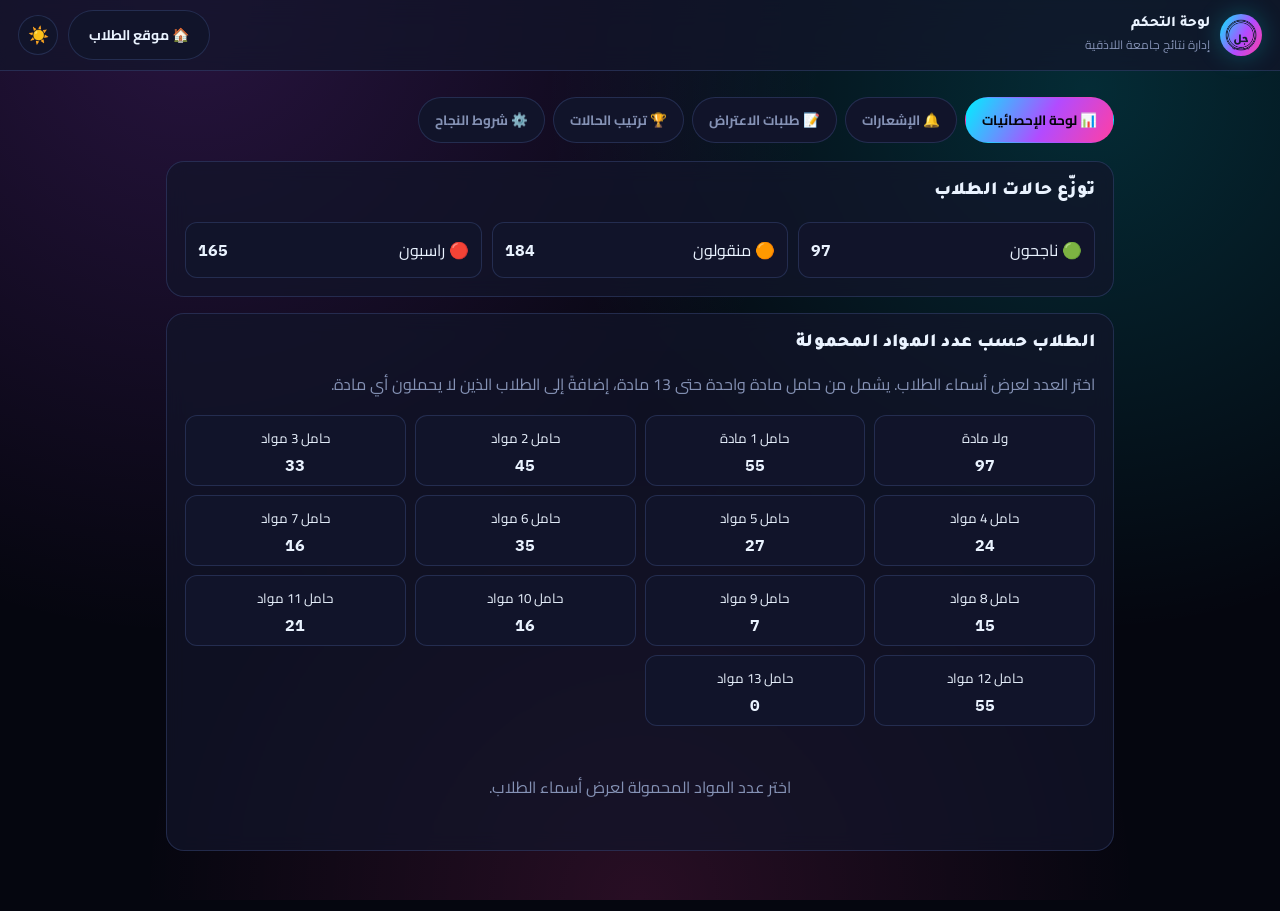
<file: admin.html>
<!DOCTYPE html>
<html lang="ar" dir="rtl" data-theme="dark">
<head>
<meta charset="UTF-8">
<meta name="viewport" content="width=device-width, initial-scale=1.0, maximum-scale=1">
<title>لوحة تحكم — نتائج جامعة اللاذقية</title>
<link rel="stylesheet" href="style.css">
</head>
<body>
  <div class="bg-grid"></div>

  <div class="topbar">
    <div class="brand">
      <div class="uni-logo"><img src="logo.png" alt="جامعة اللاذقية"></div>
      <div class="brand-text">
        <div class="t2">لوحة التحكم</div>
        <div class="t1">إدارة نتائج جامعة اللاذقية</div>
      </div>
    </div>
    <div class="top-actions">
      <a class="btn" href="index.html">🏠 موقع الطلاب</a>
      <button class="icon-btn" onclick="toggleTheme()" title="الوضع الليلي/النهاري">
        <span id="themeIcon">☀️</span>
      </button>
    </div>
  </div>

  <div id="admin"></div>

  <script src="config.js"></script>
  <script src="data.js"></script>
  <script src="grades.js"></script>
  <script src="charts.js"></script>
  <script src="admin.js"></script>
</body>
</html>
</file>
<file: style.css>
/* ============================================================
   style.css — الهوية البصرية النيونية المشتركة بين كل الصفحات
   ============================================================ */

@import url('https://fonts.googleapis.com/css2?family=Tajawal:wght@500;700;900&family=Cairo:wght@400;600;800&family=IBM+Plex+Mono:wght@500;600&display=swap');

:root{
  --bg:#05060f;
  --bg2:#0b0e1e;
  --panel:rgba(18,22,42,.72);
  --panel-solid:#11142a;
  --border:rgba(120,160,255,.18);
  --text:#eaf3ff;
  --muted:#8592b5;

  --neon-cyan:#00f0ff;
  --neon-purple:#b24bff;
  --neon-pink:#ff3fa4;
  --neon-green:#3dffa0;
  --neon-red:#ff4d6d;
  --neon-amber:#ffb84d;

  --grad-main: linear-gradient(120deg, var(--neon-cyan), var(--neon-purple) 55%, var(--neon-pink));
  --shadow-glow: 0 0 24px rgba(0,240,255,.25);
  --radius: 18px;
  --radius-sm: 12px;
}

html[data-theme="light"]{
  /* هوية فاتحة جديدة — نظيفة وواضحة، مع الحفاظ الكامل على ألوان الوضع الداكن */
  --bg:#f6f9ff;
  --bg2:#eaf2ff;
  --panel:rgba(255,255,255,.88);
  --panel-solid:#ffffff;
  --border:rgba(23,65,120,.16);
  --text:#10233f;
  --muted:#5b6f89;

  --neon-cyan:#087ea4;
  --neon-purple:#6250c9;
  --neon-pink:#c83f88;
  --neon-green:#12824c;
  --neon-red:#c9364f;
  --neon-amber:#a86a08;

  --grad-main:linear-gradient(120deg,#087ea4,#6250c9 55%,#c83f88);
  --shadow-glow:0 0 22px rgba(8,126,164,.16);
}

*{box-sizing:border-box;}
html,body{margin:0;padding:0;}
body{
  min-height:100vh;
  font-family:'Cairo',sans-serif;
  color:var(--text);
  background:
    radial-gradient(circle at 15% 0%, rgba(178,75,255,.20), transparent 45%),
    radial-gradient(circle at 85% 10%, rgba(0,240,255,.16), transparent 40%),
    radial-gradient(circle at 50% 100%, rgba(255,63,164,.14), transparent 45%),
    var(--bg);
  background-attachment:fixed;
  transition:background .4s ease,color .3s ease;
  direction:rtl;
}
.bg-grid{
  position:fixed; inset:0; z-index:-1; pointer-events:none;
  background-image:none;
  opacity:0;
}
h1,h2,h3,.display{ font-family:'Tajawal',sans-serif; font-weight:900; letter-spacing:.2px; }
.mono{ font-family:'IBM Plex Mono',monospace; }
a{color:inherit; text-decoration:none;}
button{font-family:inherit;}

/* ---------- top bar ---------- */
.topbar{
  position:sticky; top:0; z-index:40;
  display:flex; align-items:center; justify-content:space-between;
  gap:12px; padding:10px 18px;
  background:var(--panel); backdrop-filter:blur(14px);
  border-bottom:1px solid var(--border);
}
.brand{ display:flex; align-items:center; gap:10px; }
.uni-logo{
  width:42px; height:42px; border-radius:50%;
  display:flex; align-items:center; justify-content:center;
  background:var(--grad-main); box-shadow:var(--shadow-glow);
  font-family:'Tajawal',sans-serif; font-weight:900; color:#04040a; font-size:15px;
}
.brand-text .t1{ font-size:12px; color:var(--muted); }
.brand-text .t2{ font-family:'Tajawal',sans-serif; font-weight:800; font-size:15px; }
.uni-logo-lg{
  width:74px; height:74px; margin:0 auto 8px; border-radius:50%;
  display:flex; align-items:center; justify-content:center;
  background:var(--grad-main); box-shadow:0 0 40px rgba(0,240,255,.35);
  font-family:'Tajawal',sans-serif; font-weight:900; color:#04040a; font-size:24px;
}
.top-actions{ display:flex; align-items:center; gap:10px; }
.icon-btn{
  width:40px; height:40px; border-radius:50%; border:1px solid var(--border);
  background:var(--panel-solid); color:var(--text); cursor:pointer;
  display:flex; align-items:center; justify-content:center; font-size:17px;
  transition:.2s; position:relative;
}
.icon-btn:hover{ box-shadow:0 0 14px rgba(0,240,255,.4); transform:translateY(-1px); }
.badge-dot{
  position:absolute; top:2px; left:2px; width:9px; height:9px; border-radius:50%;
  background:var(--neon-pink); box-shadow:0 0 8px var(--neon-pink);
}

/* ---------- layout helpers ---------- */
.page{ max-width:980px; margin:0 auto; padding:26px 16px 60px; }
.center{ text-align:center; }
.muted{ color:var(--muted); }
.section-title{ font-size:22px; margin:0 0 4px; }
.hero{ text-align:center; padding:34px 10px 10px; }
.hero p{ color:var(--muted); margin-top:6px; }

/* ---------- glass card ---------- */
.card{
  background:var(--panel); border:1px solid var(--border); border-radius:var(--radius);
  backdrop-filter:blur(10px); padding:18px;
}

/* ---------- service buttons ---------- */
.services{ display:grid; gap:16px; margin-top:26px; grid-template-columns:1fr; }
@media(min-width:680px){ .services{ grid-template-columns:repeat(3,1fr);} }
.service-btn{
  cursor:pointer; text-align:center; padding:26px 14px; border-radius:var(--radius);
  background:var(--panel); border:1px solid var(--border); position:relative; overflow:hidden;
  transition:transform .25s ease, box-shadow .25s ease; isolation:isolate;
}
.service-btn::before{
  content:""; position:absolute; inset:-2px; z-index:-1; border-radius:inherit;
  background:var(--grad-main); opacity:0; transition:opacity .3s;
}
.service-btn:hover{ transform:translateY(-6px); box-shadow:0 12px 30px rgba(0,240,255,.18); }
.service-btn:hover::before{ opacity:.55; filter:blur(10px); }
.service-btn .ico{ font-size:34px; display:block; margin-bottom:10px; }
.service-btn .name{ font-family:'Tajawal',sans-serif; font-weight:800; font-size:17px; }
.service-btn .desc{ color:var(--muted); font-size:12.5px; margin-top:6px; }

/* ---------- buttons ---------- */
.btn{
  display:inline-flex; align-items:center; justify-content:center; gap:8px;
  padding:11px 20px; border-radius:999px; border:1px solid var(--border);
  background:var(--panel-solid); color:var(--text); cursor:pointer; font-weight:700;
  font-size:14px; transition:.2s;
}
.btn:hover{ box-shadow:0 0 16px rgba(0,240,255,.35); transform:translateY(-1px); }
.btn-glow{ border:none; background:var(--grad-main); color:#04040a; box-shadow:var(--shadow-glow); }
.btn-glow:hover{ filter:brightness(1.08); }
.btn-ghost{ background:transparent; }
.btn:disabled{ opacity:.4; cursor:not-allowed; }

/* ---------- tabs ---------- */
.tabs{ display:flex; gap:8px; margin-bottom:18px; flex-wrap:wrap; }
.tab{
  padding:9px 16px; border-radius:999px; border:1px solid var(--border); cursor:pointer;
  background:var(--panel-solid); color:var(--muted); font-weight:700; font-size:13.5px;
}
.tab.active{ color:#04040a; background:var(--grad-main); border-color:transparent; }

/* ---------- inputs ---------- */
.field{ margin-bottom:14px; }
.field label{ display:block; font-size:13px; color:var(--muted); margin-bottom:6px; }
.field input, .field select{
  width:100%; padding:12px 14px; border-radius:var(--radius-sm); border:1px solid var(--border);
  background:var(--panel-solid); color:var(--text); font-family:'IBM Plex Mono',monospace; font-size:15px;
}
.field input:focus, .field select:focus{ outline:none; box-shadow:0 0 0 3px rgba(0,240,255,.25); }

/* ---------- student list rows ---------- */
.stu-row{
  display:flex; align-items:center; justify-content:space-between; gap:10px;
  padding:13px 16px; border-radius:var(--radius-sm); border:1px solid var(--border);
  background:var(--panel-solid); margin-bottom:9px; cursor:pointer; transition:.2s;
}
.stu-row:hover{ box-shadow:0 0 14px rgba(0,240,255,.2); transform:translateX(-2px); }
.stu-row .name{ font-weight:800; font-family:'Tajawal',sans-serif; }
.stu-row .sub{ font-size:12px; color:var(--muted); }
.stu-row .arrow{ font-size:18px; color:var(--neon-cyan); }

/* ---------- result header ---------- */
.result-head{ display:flex; flex-wrap:wrap; gap:10px 26px; margin-bottom:18px; }
.result-head .item .k{ font-size:12px; color:var(--muted); }
.result-head .item .v{ font-family:'Tajawal',sans-serif; font-weight:800; font-size:16px; }

/* ---------- gauge ---------- */
.gauge-wrap{ display:flex; flex-direction:column; align-items:center; gap:6px; margin:10px 0 20px; }
.gauge-val{ font-family:'IBM Plex Mono',monospace; font-weight:700; font-size:26px; }
.gauge-label{ color:var(--muted); font-size:13px; }
.status-pill{
  display:inline-block; margin-top:6px; padding:5px 16px; border-radius:999px;
  font-weight:800; font-size:13px; font-family:'Tajawal',sans-serif;
}

/* ---------- tables (fixed layout, always visible on mobile) ---------- */
.grades-table{
  width:100%; border-collapse:collapse; table-layout:fixed;
  border:1px solid var(--border); border-radius:var(--radius-sm); overflow:hidden;
  font-size:12.5px; margin-bottom:6px;
}
.grades-table th, .grades-table td{
  border:1px solid var(--border); padding:7px 4px; text-align:center; word-break:break-word;
}
.grades-table th{ background:rgba(0,240,255,.08); font-family:'Tajawal',sans-serif; font-size:12px; }
.grades-table td.subj{ text-align:right; padding-right:8px; font-size:12px; }
.grades-table td.grade{ font-family:'IBM Plex Mono',monospace; font-weight:700; }
.grades-table tr.pass td.status{ color:var(--neon-green); font-weight:800; }
.grades-table tr.fail td.status{ color:var(--neon-red); font-weight:800; }
.grades-table tr.pending td.status{ color:var(--muted); }
.grades-table tr.avg-row td{ font-weight:800; }
.avg-row.s1{ background:rgba(0,240,255,.14); }
.avg-row.s2{ background:rgba(255,63,164,.14); }
.table-title{ font-family:'Tajawal',sans-serif; font-weight:800; margin:22px 0 8px; }

/* ---------- student card ---------- */
.stat-grid{ display:grid; grid-template-columns:1fr 1fr; gap:10px; margin-top:14px; }
.stat-box{
  border:1px solid var(--border); border-radius:var(--radius-sm); padding:12px; text-align:center;
  background:var(--panel-solid);
}
.stat-box .k{ font-size:11.5px; color:var(--muted); }
.stat-box .v{ font-family:'IBM Plex Mono',monospace; font-weight:800; font-size:17px; margin-top:4px; }

/* ---------- actions row ---------- */
.actions-row{ display:flex; gap:10px; margin-top:20px; flex-wrap:wrap; justify-content:center; }

/* ---------- podium ---------- */
.podium{ display:flex; align-items:flex-end; justify-content:center; gap:14px; margin:26px 0; }
.pod-item{ text-align:center; width:100px; }
.pod-medal{ font-size:30px; }
.pod-bar{ border-radius:14px 14px 0 0; margin-top:8px; display:flex; align-items:flex-start; justify-content:center; padding-top:10px; font-weight:800; color:#04040a; font-family:'IBM Plex Mono',monospace;}
.pod-1 .pod-bar{ height:110px; background:linear-gradient(180deg,#ffe37a,#ffb84d); box-shadow:0 0 26px rgba(255,184,77,.5);}
.pod-2 .pod-bar{ height:84px; background:linear-gradient(180deg,#e7ecff,#b9c3e6); box-shadow:0 0 20px rgba(180,190,230,.4);}
.pod-3 .pod-bar{ height:62px; background:linear-gradient(180deg,#ffb489,#cc7a4d); box-shadow:0 0 20px rgba(204,122,77,.4);}
.pod-name{ font-size:12.5px; margin-top:6px; font-weight:700; }

/* ---------- ribbons / confetti ---------- */
.confetti-piece{
  position:fixed; top:-20px; z-index:200; pointer-events:none; border-radius:2px;
  animation:fall linear forwards;
}
@keyframes fall{
  to{ transform:translateY(110vh) rotate(600deg); opacity:.9; }
}

/* ---------- notif drawer ---------- */
.drawer-backdrop{ position:fixed; inset:0; background:rgba(0,0,0,.5); z-index:60; }
.drawer{
  position:fixed; top:0; left:0; height:100%; width:min(340px,86vw); z-index:61;
  background:var(--panel-solid); border-left:1px solid var(--border);
  padding:18px; overflow-y:auto; animation:slideIn .25s ease;
}
@keyframes slideIn{ from{ transform:translateX(-100%);} to{ transform:translateX(0);} }
.notif-item{ border:1px solid var(--border); border-radius:var(--radius-sm); padding:12px; margin-bottom:10px; }
.notif-item .ti{ font-weight:800; font-family:'Tajawal',sans-serif; font-size:14px; }
.notif-item .bo{ font-size:12.5px; color:var(--muted); margin-top:4px; }
.notif-item .da{ font-size:10.5px; color:var(--muted); margin-top:6px; font-family:'IBM Plex Mono',monospace; }

/* ---------- footer nav ---------- */
.back-link{ display:inline-flex; align-items:center; gap:6px; margin-bottom:16px; color:var(--neon-cyan); font-weight:700; cursor:pointer; }

/* ---------- print sheet (screen preview + print) ---------- */
.print-sheet{
  background:#fff; color:#111; width:100%; max-width:760px; margin:0 auto;
  padding:26px; border-radius:8px; font-family:'Cairo',sans-serif;
}
.print-head{ display:flex; justify-content:space-between; align-items:flex-start; border-bottom:2px solid #111; padding-bottom:10px; margin-bottom:14px;}
.print-head .right{ text-align:right; font-size:12.5px; line-height:1.7;}
.print-head .left{ text-align:left; font-size:12.5px; line-height:1.7;}
.print-logo{ width:56px; height:56px; border-radius:50%; background:#111; color:#fff; display:flex; align-items:center; justify-content:center; font-weight:900; margin:0 auto 4px; font-family:'Tajawal',sans-serif;}
.print-table{ width:100%; border-collapse:collapse; table-layout:fixed; font-size:11.5px; margin-bottom:10px;}
.print-table th,.print-table td{ border:1px solid #111; padding:5px 3px; text-align:center;}
.print-table td.subj{ text-align:right; padding-right:6px;}
.print-foot{ display:flex; justify-content:space-between; align-items:center; margin-top:16px; }
.print-status-ناجح{ color:#0a7a3d; font-weight:800;}
.print-status-منقول{ color:#b06a00; font-weight:800;}
.print-status-راسب{ color:#b30d2e; font-weight:800;}

@media print{
  body *{ visibility:hidden; }
  #printArea, #printArea *{ visibility:visible; }
  #printArea{ position:absolute; top:0; right:0; width:100%; }
  .no-print{ display:none !important; }
}

/* ---------- misc ---------- */
.empty{ text-align:center; color:var(--muted); padding:30px 10px; }
.spark{ color:var(--neon-cyan); }
::-webkit-scrollbar{ width:8px; }
::-webkit-scrollbar-thumb{ background:var(--border); border-radius:4px; }

@media (max-width:420px){
  .grades-table{ font-size:11px; }
  .result-head{ gap:8px 16px; }
}

/* ---------- لوحة التحكم: عرض أسماء الطلاب حسب المواد المحمولة ---------- */
.admin-status-grid{display:grid;grid-template-columns:repeat(3,1fr);gap:10px;}
.admin-status-grid .stat-box{display:flex;justify-content:space-between;align-items:center;gap:10px;}
.carried-filter-grid{display:grid;grid-template-columns:repeat(4,1fr);gap:9px;}
.carried-filter{
  border:1px solid var(--border);background:var(--panel-solid);color:var(--text);
  border-radius:12px;padding:10px 8px;cursor:pointer;font-family:inherit;
  display:flex;flex-direction:column;gap:4px;align-items:center;transition:.2s;
}
.carried-filter:hover{transform:translateY(-2px);box-shadow:0 0 14px rgba(0,240,255,.18);}
.carried-filter.active{background:var(--grad-main);color:#04040a;border-color:transparent;box-shadow:var(--shadow-glow);}
.carried-filter b{font-family:'IBM Plex Mono',monospace;font-size:16px;}
.carried-list-title{font-family:'Tajawal',sans-serif;font-weight:900;margin-bottom:10px;display:flex;justify-content:space-between;gap:10px;}
.carried-list-title span{font-family:'IBM Plex Mono',monospace;color:var(--muted);font-size:12px;}
.admin-student-row{cursor:default;}
.admin-student-row:hover{transform:none;}
.carried-badge{font-size:11px;font-weight:800;padding:5px 9px;border:1px solid var(--border);border-radius:999px;color:var(--neon-cyan);white-space:nowrap;}

/* ---------- الطباعة: A4 عمودي، كل شيء في صفحة واحدة ---------- */
#printHolder{display:none;}
.print-sheet{
  width:210mm; max-width:none; min-height:0; margin:0 auto; padding:8mm 9mm 7mm;
  background:#fff; color:#111; border-radius:0; font-family:'Cairo','Arial',sans-serif;
  direction:rtl; box-shadow:none;
}
.print-head{
  display:grid;grid-template-columns:1fr 70px 1fr;align-items:center;
  min-height:25mm;border-bottom:1.4px solid #111;padding-bottom:4mm;margin-bottom:4mm;
}
.print-head-right{grid-column:1;text-align:right;font-size:11.4px;line-height:1.55;color:#000;font-weight:700;}
.print-head-center{grid-column:2;text-align:center;}
.print-head-left{grid-column:3;text-align:left;font-size:11.4px;line-height:1.55;color:#000;font-weight:700;}
.print-university-logo{width:24mm;height:24mm;object-fit:contain;display:block;margin:auto;}
.print-title{text-align:center;font-family:'Tajawal','Arial',sans-serif;font-weight:900;font-size:16px;margin:0 0 3mm;}
.print-table{width:100%;border-collapse:collapse;table-layout:fixed;font-size:9.5px;margin:0 0 3mm;direction:rtl;}
.print-table th,.print-table td{border:1px solid #111;padding:2.7mm 1.5mm;text-align:center;line-height:1.15;}
.print-table th{font-weight:800;background:#f1f1f1;}
.print-table td.subj{text-align:right;padding-right:3mm;}
.print-info-table col{width:25%;}
.print-table .subject-col{width:58%;}
.print-section-title{font-family:'Tajawal','Arial',sans-serif;font-weight:900;font-size:11px;margin:2mm 0 1.2mm;display:flex;justify-content:space-between;align-items:center;}
.print-section-title span{font-family:'Cairo','Arial',sans-serif;font-size:9px;font-weight:700;}
.print-average-row td{font-weight:800;background:#f4f4f4;}
.print-pass{color:#08783d;font-weight:800;}.print-fail{color:#b30d2e;font-weight:800;}.print-pending{color:#555;}
.print-bottom{display:flex;direction:ltr;justify-content:space-between;align-items:center;border-top:1px solid #111;padding-top:3mm;margin-top:2mm;}
.print-verification{direction:rtl;text-align:right;font-size:9px;line-height:1.55;display:flex;flex-direction:column;}
.print-verification b{font-size:10px;}
.qr-box{direction:rtl;text-align:center;min-width:30mm;}
.qr-box img,.qr-box canvas{display:block;width:26mm!important;height:26mm!important;margin:0 auto 1mm;image-rendering:pixelated;}
.qr-box small{font-size:7.5px;}

@page{size:A4 portrait;margin:0;}
@media print{
  html,body{width:210mm;height:297mm;margin:0!important;padding:0!important;background:#fff!important;}
  body *{visibility:hidden!important;}
  #printHolder,#printArea,#printArea *{visibility:visible!important;}
  #printHolder{display:block!important;position:static!important;}
  #printArea{position:absolute!important;top:0!important;right:0!important;width:210mm!important;max-width:none!important;margin:0!important;padding:8mm 9mm 7mm!important;box-shadow:none!important;border-radius:0!important;}
  .no-print{display:none!important;}
}

@media (max-width:700px){
  .carried-filter-grid{grid-template-columns:repeat(3,1fr);}
  .admin-status-grid{grid-template-columns:1fr;}
  .print-sheet{width:100%;}
}
@media (max-width:420px){
  .carried-filter-grid{grid-template-columns:repeat(2,1fr);}
}
.uni-logo img{width:34px;height:34px;object-fit:contain;border-radius:50%;}
.uni-logo-lg img{width:60px;height:60px;object-fit:contain;border-radius:50%;}

/* ---------- تحسين معلومات صفحة النتيجة ---------- */
.result-head{
  display:grid;
  grid-template-columns:repeat(3,minmax(0,1fr));
  gap:12px;
  margin-bottom:18px;
}
.result-head .item{
  position:relative;
  min-height:82px;
  padding:14px 16px;
  border:1px solid var(--border);
  border-radius:var(--radius);
  background:var(--panel);
  box-shadow:0 8px 24px rgba(0,0,0,.08);
  backdrop-filter:blur(10px);
  display:flex;
  flex-direction:column;
  justify-content:center;
  overflow:hidden;
}
.result-head .item::before{
  content:"";
  position:absolute;
  inset:0 auto 0 0;
  width:3px;
  background:var(--grad-main);
  box-shadow:0 0 12px rgba(0,240,255,.35);
}
.result-head .item .k{
  font-size:11px;
  color:var(--muted);
  margin-bottom:5px;
}
.result-head .item .v{
  font-family:'Tajawal',sans-serif;
  font-weight:800;
  font-size:16px;
  line-height:1.45;
  word-break:break-word;
}

html[data-theme="light"] body{
  background:
    radial-gradient(circle at 12% 0%, rgba(98,80,201,.10), transparent 42%),
    radial-gradient(circle at 88% 8%, rgba(8,126,164,.10), transparent 38%),
    radial-gradient(circle at 50% 100%, rgba(200,63,136,.07), transparent 42%),
    var(--bg);
}
html[data-theme="light"] .bg-grid{opacity:.28;}

@media(max-width:680px){
  .result-head{grid-template-columns:1fr;}
  .result-head .item{min-height:70px;}
}

/* ---------- ضبط الطباعة: الحجم الأصلي مع تباين أوضح ---------- */
@media print{
  @page{ size:A4 portrait; margin:0; }
  html,body{ margin:0 !important; padding:0 !important; background:#fff !important; }
  .print-sheet{
    width:210mm !important;
    max-width:none !important;
    margin:0 !important;
    padding:8mm 9mm 7mm !important;
    border-radius:0 !important;
    color:#050505 !important;
    font-size:10px !important;
  }
  .print-head{border-bottom-color:#000 !important;}
  .print-head-right,.print-head-left{font-size:11.4px !important;color:#000 !important;font-weight:700 !important;}
  .print-title{font-size:16px !important;color:#000 !important;}
  .print-table{font-size:9.5px !important;color:#050505 !important;}
  .print-table th,.print-table td{border-color:#000 !important;color:#050505 !important;}
  .print-table th{background:#ededed !important;color:#000 !important;}
  .print-section-title{font-size:11px !important;color:#000 !important;}
  .print-section-title span{color:#111 !important;}
  .print-average-row td{background:#eeeeee !important;color:#000 !important;}
  .print-verification{color:#050505 !important;}
  .print-bottom{border-top-color:#000 !important;}
  .print-pass{color:#006b32 !important;}
  .print-fail{color:#a40020 !important;}
  .print-pending{color:#333 !important;}
}

/* ---------- زيادة بسيطة جداً لخط الطباعة مع الحفاظ على أبعاد الجداول ---------- */
@media print{
  .print-head-right,.print-head-left{font-size:12px !important;line-height:1.5 !important;}
  .print-title{font-size:16.5px !important;}
  .print-table{font-size:10px !important;}
  .print-table th,.print-table td{line-height:1.05 !important;}
  .print-section-title{font-size:11.5px !important;}
  .print-section-title span{font-size:9.5px !important;}
  .print-verification{font-size:9.5px !important;}
  .print-verification b{font-size:10.5px !important;}
  .qr-box small{font-size:8px !important;}
}

textarea { width:100%; box-sizing:border-box; resize:vertical; font-family:inherit; }

/* ---------- status ranking ---------- */
.status-ranking-grid{display:grid;grid-template-columns:1fr;gap:16px;}
.status-ranking-card{min-width:0;}
.status-ranking-head{display:flex;align-items:center;justify-content:space-between;gap:10px;padding:11px 13px;margin-bottom:12px;border:1px solid var(--border);border-right:4px solid;border-radius:12px;background:var(--panel-solid);}
.status-ranking-head>div{display:flex;align-items:center;gap:8px;font-family:'Tajawal',sans-serif;font-size:16px;}
.status-icon{font-size:17px;}
.count-pill{min-width:34px;padding:4px 9px;border-radius:999px;background:var(--panel);border:1px solid var(--border);text-align:center;font-family:'IBM Plex Mono',monospace;font-weight:800;}
.admin-ranking-row{cursor:pointer;}
.rank-average{font-weight:900;font-size:15px;min-width:52px;text-align:center;}
.ranking-status{display:inline-flex;align-items:center;justify-content:center;white-space:nowrap;padding:4px 9px;border-radius:999px;font-size:11px;font-weight:800;border:1px solid currentColor;}
.ranking-status.status-pass{color:var(--neon-green);background:color-mix(in srgb, var(--neon-green) 10%, transparent);}
.ranking-status.status-transfer{color:var(--neon-amber);background:color-mix(in srgb, var(--neon-amber) 10%, transparent);}
.ranking-status.status-fail{color:var(--neon-red);background:color-mix(in srgb, var(--neon-red) 10%, transparent);}
@media(min-width:900px){.status-ranking-grid{grid-template-columns:repeat(3,1fr);}.status-ranking-card .stu-row{padding:11px 12px;}.status-ranking-card .stu-row .name{font-size:13px;}.status-ranking-card .stu-row .sub{font-size:10.5px;}.status-ranking-card .rank-average{font-size:14px;}}

/* ---------- الاعتراضات ---------- */
.appeal-card{max-width:900px;margin:0 auto;}
.appeal-student-summary{display:grid;grid-template-columns:repeat(2,minmax(0,1fr));gap:10px;margin-top:12px;}
.appeal-student-summary>div{padding:12px;border:1px solid var(--border);border-radius:var(--radius-sm);background:var(--panel-solid);}
.appeal-student-summary span{display:block;color:var(--muted);font-size:12px;margin-bottom:4px;}
.appeal-student-summary strong{font-family:'Tajawal',sans-serif;font-size:16px;}
.subject-check-grid{display:grid;grid-template-columns:repeat(2,minmax(0,1fr));gap:10px;}
.subject-check{display:flex;align-items:flex-start;gap:10px;padding:12px;border:1px solid var(--border);background:var(--panel-solid);border-radius:var(--radius-sm);cursor:pointer;transition:.2s;}
.subject-check:hover{border-color:var(--neon-cyan);transform:translateY(-1px);}
.subject-check input{width:18px;height:18px;margin-top:2px;accent-color:#00f0ff;}
.subject-check span{display:block;min-width:0;}
.subject-check b{display:block;font-family:'Tajawal',sans-serif;font-size:14px;}
.subject-check small{display:block;color:var(--muted);font-size:11px;margin-top:4px;}
.other-check{border-style:dashed;}
.field textarea,.appeal-admin-actions textarea{width:100%;padding:12px 14px;border-radius:var(--radius-sm);border:1px solid var(--border);background:var(--panel-solid);color:var(--text);font-family:'Tajawal',sans-serif;font-size:14px;resize:vertical;}
.field textarea:focus,.appeal-admin-actions textarea:focus{outline:none;box-shadow:0 0 0 3px rgba(0,240,255,.25);}
.appeal-error{color:var(--neon-red);font-weight:700;}
.appeal-success-card{max-width:680px;margin:20px auto;padding:28px;}
.success-icon{font-size:54px;filter:drop-shadow(0 0 14px rgba(0,240,255,.35));}
.request-number{margin:16px auto 0;width:max-content;max-width:100%;padding:12px 18px;border:1px solid var(--neon-cyan);border-radius:999px;color:var(--neon-cyan);font:800 18px 'IBM Plex Mono',monospace;letter-spacing:1px;overflow-wrap:anywhere;}
.request-number.small{margin:0;padding:7px 11px;font-size:13px;}
.appeal-card-inner{padding:16px;border:1px solid var(--border);background:var(--panel-solid);border-radius:var(--radius-sm);}
.appeal-top{display:flex;align-items:flex-start;justify-content:space-between;gap:12px;margin-bottom:14px;}
.appeal-status{display:inline-flex;align-items:center;justify-content:center;padding:6px 11px;border-radius:999px;font-size:12px;font-weight:800;border:1px solid currentColor;white-space:nowrap;}
.appeal-status-pending{color:var(--neon-amber);background:color-mix(in srgb,var(--neon-amber) 10%,transparent);}
.appeal-status-reviewed{color:var(--neon-cyan);background:color-mix(in srgb,var(--neon-cyan) 10%,transparent);}
.appeal-status-accepted{color:var(--neon-green);background:color-mix(in srgb,var(--neon-green) 10%,transparent);}
.appeal-status-rejected{color:var(--neon-red);background:color-mix(in srgb,var(--neon-red) 10%,transparent);}
.appeal-subjects{margin-top:14px;padding:12px;border:1px solid var(--border);border-radius:var(--radius-sm);}
.appeal-subject-row{display:flex;justify-content:space-between;gap:12px;padding:9px 0;border-bottom:1px dashed var(--border);font-size:13px;}
.appeal-subject-row:last-child{border-bottom:0;}
.appeal-note{margin-top:12px;padding:12px;border-radius:var(--radius-sm);border:1px solid var(--border);background:rgba(0,240,255,.04);}
.appeal-note p{margin:6px 0 0;line-height:1.7;white-space:normal;}
.admin-note{border-color:rgba(61,255,160,.35);}
.appeal-admin-header{display:flex;align-items:center;justify-content:space-between;gap:12px;margin-bottom:14px;}
.appeal-filter-grid{display:grid;grid-template-columns:repeat(5,minmax(0,1fr));gap:9px;margin-bottom:16px;}
.appeal-filter{display:flex;align-items:center;justify-content:space-between;gap:8px;padding:11px 12px;border-radius:var(--radius-sm);border:1px solid var(--border);background:var(--panel-solid);color:var(--text);cursor:pointer;font-weight:700;}
.appeal-filter.active{background:var(--grad-main);color:#04040a;border-color:transparent;}
.appeal-admin-card{margin-bottom:14px;}
.appeal-admin-actions{display:grid;gap:8px;margin-top:14px;padding-top:14px;border-top:1px solid var(--border);}
.appeal-admin-actions label{color:var(--muted);font-size:12px;font-weight:700;}
.appeal-admin-actions select{width:100%;padding:11px 13px;border-radius:var(--radius-sm);border:1px solid var(--border);background:var(--panel-solid);color:var(--text);font-family:'Tajawal',sans-serif;}
@media(max-width:700px){.subject-check-grid{grid-template-columns:1fr}.appeal-filter-grid{grid-template-columns:repeat(2,minmax(0,1fr))}.appeal-filter:last-child{grid-column:span 2}.appeal-student-summary{grid-template-columns:1fr}.appeal-admin-header{align-items:stretch;flex-direction:column}}


/* ---------- مقارنة طالبين ---------- */
.compare-service .ico{font-size:30px;}
.compare-inputs{display:grid;grid-template-columns:1fr;gap:14px;margin-top:20px;}
.compare-inputs .card label{display:block;font-weight:800;margin-bottom:8px;}
@media(min-width:680px){.compare-inputs{grid-template-columns:1fr 1fr;}}
.compare-submit{width:100%;margin:18px 0;}
.compare-error{border-color:var(--neon-red);color:var(--neon-red);text-align:center;}
.compare-table-wrap{overflow-x:auto;border:1px solid var(--border);border-radius:var(--radius-sm);}
.compare-table{width:100%;min-width:650px;border-collapse:collapse;table-layout:fixed;}
.compare-table th,.compare-table td{border:1px solid var(--border);padding:10px 8px;text-align:center;}
.compare-table thead th{background:rgba(0,240,255,.08);}
.compare-table th:first-child,.compare-table td:first-child{width:32%;text-align:right;}
.compare-name{font-weight:900;font-size:14px;line-height:1.5;}
.compare-id{font-size:11px;color:var(--muted);margin-top:3px;}
.compare-avg{display:inline-block;margin-top:6px;padding:4px 10px;border-radius:999px;background:rgba(61,255,160,.10);color:var(--neon-green);font-family:'IBM Plex Mono',monospace;font-weight:800;}
.compare-overall td{font-weight:900;background:rgba(178,75,255,.10);}
.compare-mark{font-family:'IBM Plex Mono',monospace;font-weight:700;}
.compare-subject{font-weight:700;}

/* ---------- نافذة الرسم البياني ---------- */
.chart-open-btn{margin-top:8px;border:1px solid var(--border);background:var(--panel);color:var(--text);border-radius:999px;padding:8px 14px;cursor:pointer;font-family:'Cairo',sans-serif;font-weight:800;transition:.2s;}
.chart-open-btn:hover{transform:translateY(-2px);box-shadow:var(--shadow-glow);}
.chart-modal-backdrop{position:fixed;inset:0;background:rgba(0,0,0,.68);z-index:80;backdrop-filter:blur(5px);}
.chart-modal{position:fixed;z-index:81;top:50%;left:50%;transform:translate(-50%,-50%);width:min(900px,94vw);max-height:88vh;overflow:auto;background:var(--panel-solid);border:1px solid var(--border);border-radius:var(--radius);padding:20px;box-shadow:0 20px 80px rgba(0,0,0,.45);}
.chart-modal-head{display:flex;justify-content:space-between;align-items:flex-start;gap:12px;margin-bottom:18px;}
.chart-modal-head .k{font-size:12px;color:var(--muted);}
.chart-modal-head h3{margin:4px 0 0;font-size:18px;}
.student-bars{direction:ltr;overflow-x:auto;padding:6px 0 12px;}
.chart-scale{display:flex;justify-content:space-between;direction:ltr;color:var(--muted);font:11px 'IBM Plex Mono',monospace;margin:0 12px 6px 175px;opacity:.8;}

/* ---------- شاشة استخراج النتيجة ---------- */
.result-loading-backdrop{position:fixed;inset:0;z-index:100;display:flex;align-items:center;justify-content:center;background:rgba(5,6,15,.82);backdrop-filter:blur(8px);}
.result-loading-card{width:min(330px,86vw);padding:30px 22px;text-align:center;background:var(--panel-solid);border:1px solid var(--border);border-radius:var(--radius);box-shadow:var(--shadow-glow);}
.loading-orbit{font-size:42px;display:inline-block;animation:loadingSpin 1s linear infinite;}
.loading-title{font-size:18px;font-weight:900;margin-top:12px;}
.loading-dots{display:flex;direction:ltr;justify-content:center;gap:6px;margin-top:12px;}
.loading-dots span{width:7px;height:7px;border-radius:50%;background:var(--neon-cyan);animation:loadingDot 1s infinite ease-in-out;}
.loading-dots span:nth-child(2){animation-delay:.15s;}
.loading-dots span:nth-child(3){animation-delay:.3s;}
@keyframes loadingSpin{to{transform:rotate(360deg);}}
@keyframes loadingDot{0%,80%,100%{transform:scale(.55);opacity:.45;}40%{transform:scale(1);opacity:1;}}

@media(max-width:679px){
  .chart-modal{padding:14px;width:94vw;}
  .chart-scale{margin-left:150px;}
}

/* ---------- مخطط علامات الطالب: أعمدة أفقية ---------- */
.grade-chart-modal{width:min(980px,95vw);}
.grade-chart-legend{display:flex;gap:18px;}
.chart-legend{display:flex;justify-content:flex-start;gap:18px;margin:0 0 16px;color:var(--muted);font-size:12px;}
.legend-dot{display:inline-block;width:9px;height:9px;border-radius:50%;margin-left:5px;}
.legend-dot.pass{background:var(--neon-green);box-shadow:0 0 8px var(--neon-green);}
.legend-dot.fail{background:var(--neon-red);box-shadow:0 0 8px var(--neon-red);}
.horizontal-grade-chart{display:flex;flex-direction:column;gap:12px;direction:rtl;}
.grade-chart-row{display:grid;grid-template-columns:minmax(145px,220px) 1fr 58px;align-items:center;gap:12px;direction:ltr;}
.grade-chart-name{direction:rtl;text-align:right;font-weight:800;font-size:13px;color:var(--text);white-space:nowrap;overflow:hidden;text-overflow:ellipsis;}
.grade-chart-track{height:26px;background:var(--border);border-radius:999px;overflow:hidden;direction:ltr;position:relative;}
.grade-chart-fill{height:100%;border-radius:999px;min-width:3px;transition:width .7s ease;}
.grade-chart-value{font-family:'IBM Plex Mono',monospace;font-weight:800;text-align:left;font-size:12px;direction:ltr;}
@media(max-width:650px){
  .grade-chart-row{grid-template-columns:110px 1fr 52px;gap:8px;}
  .grade-chart-name{font-size:11px;}
  .grade-chart-track{height:22px;}
}

.average-action-row{display:flex;align-items:center;justify-content:center;gap:9px;margin-top:2px;}
.chart-icon-btn{width:38px;height:38px;border:1px solid var(--border);background:var(--panel);color:var(--text);border-radius:12px;cursor:pointer;font-size:18px;display:grid;place-items:center;transition:.2s;}
.chart-icon-btn:hover{transform:translateY(-2px) scale(1.04);box-shadow:var(--shadow-glow);}
</file>
